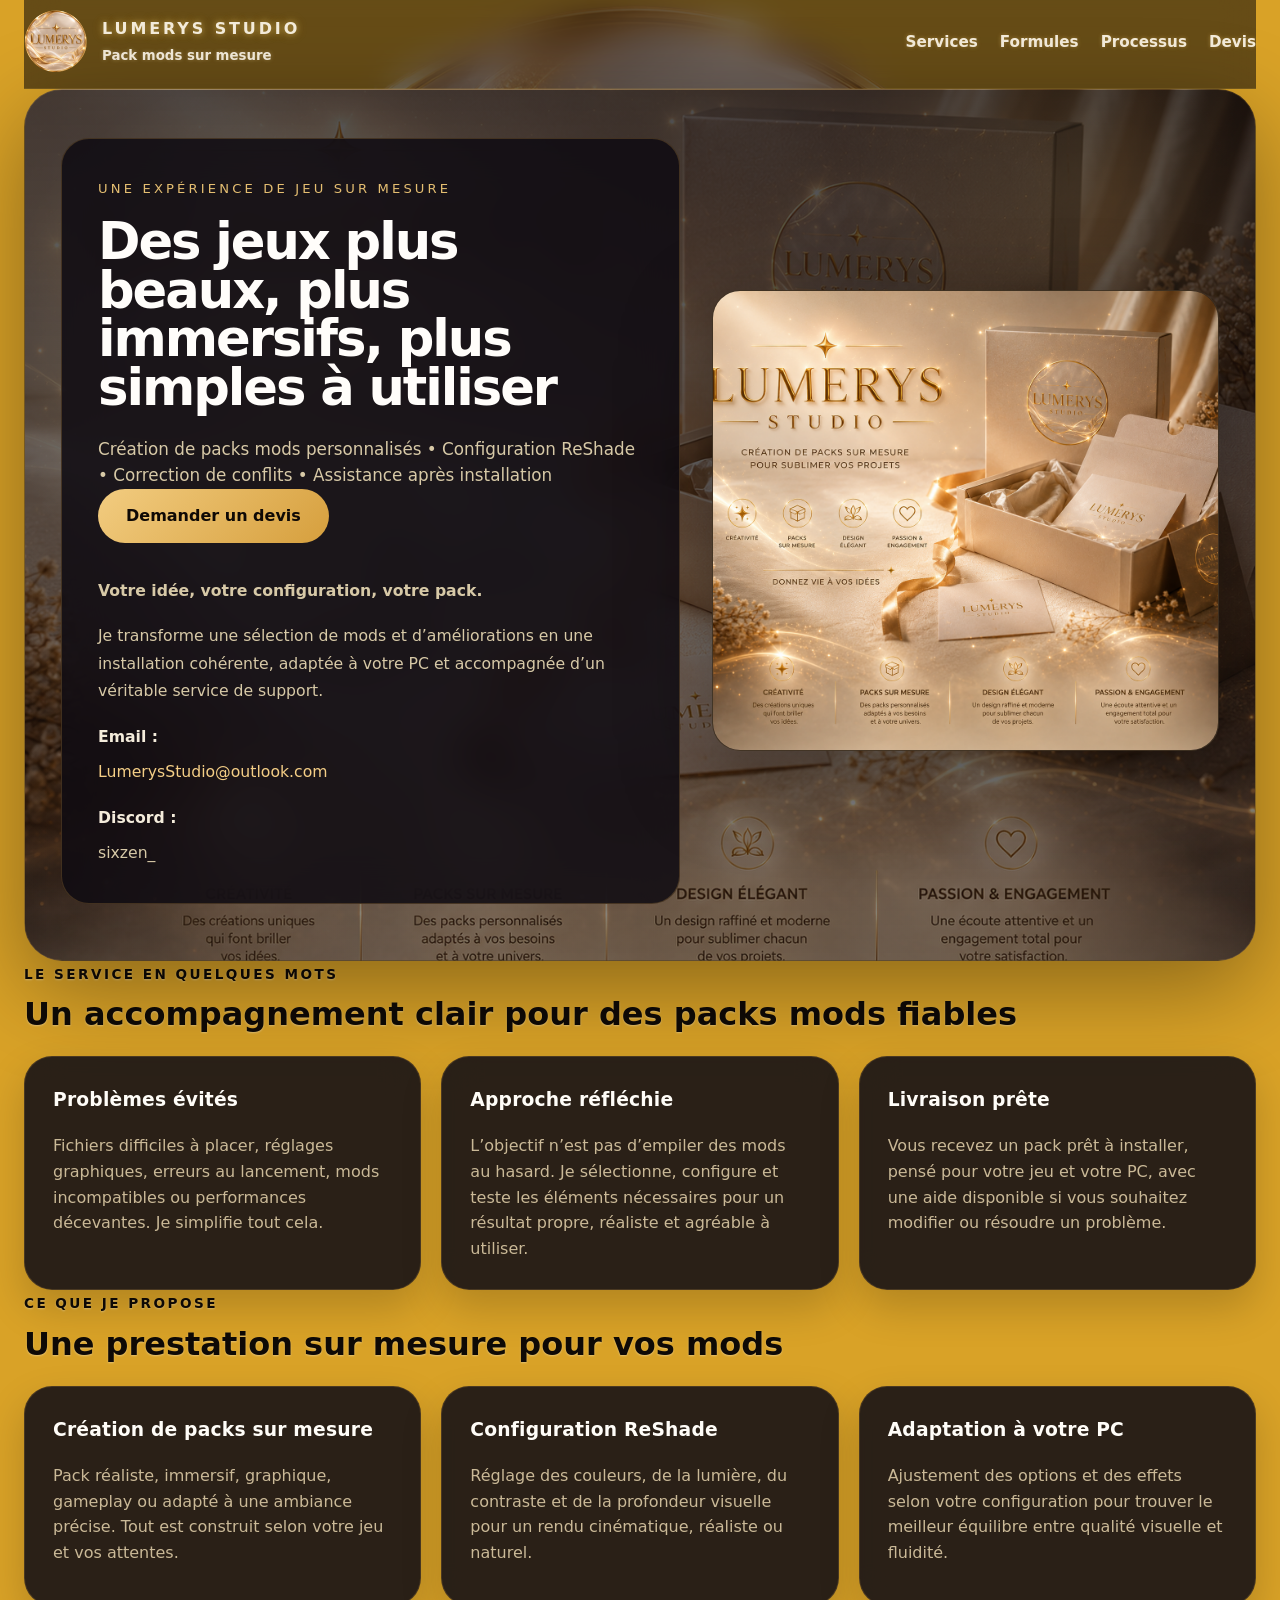
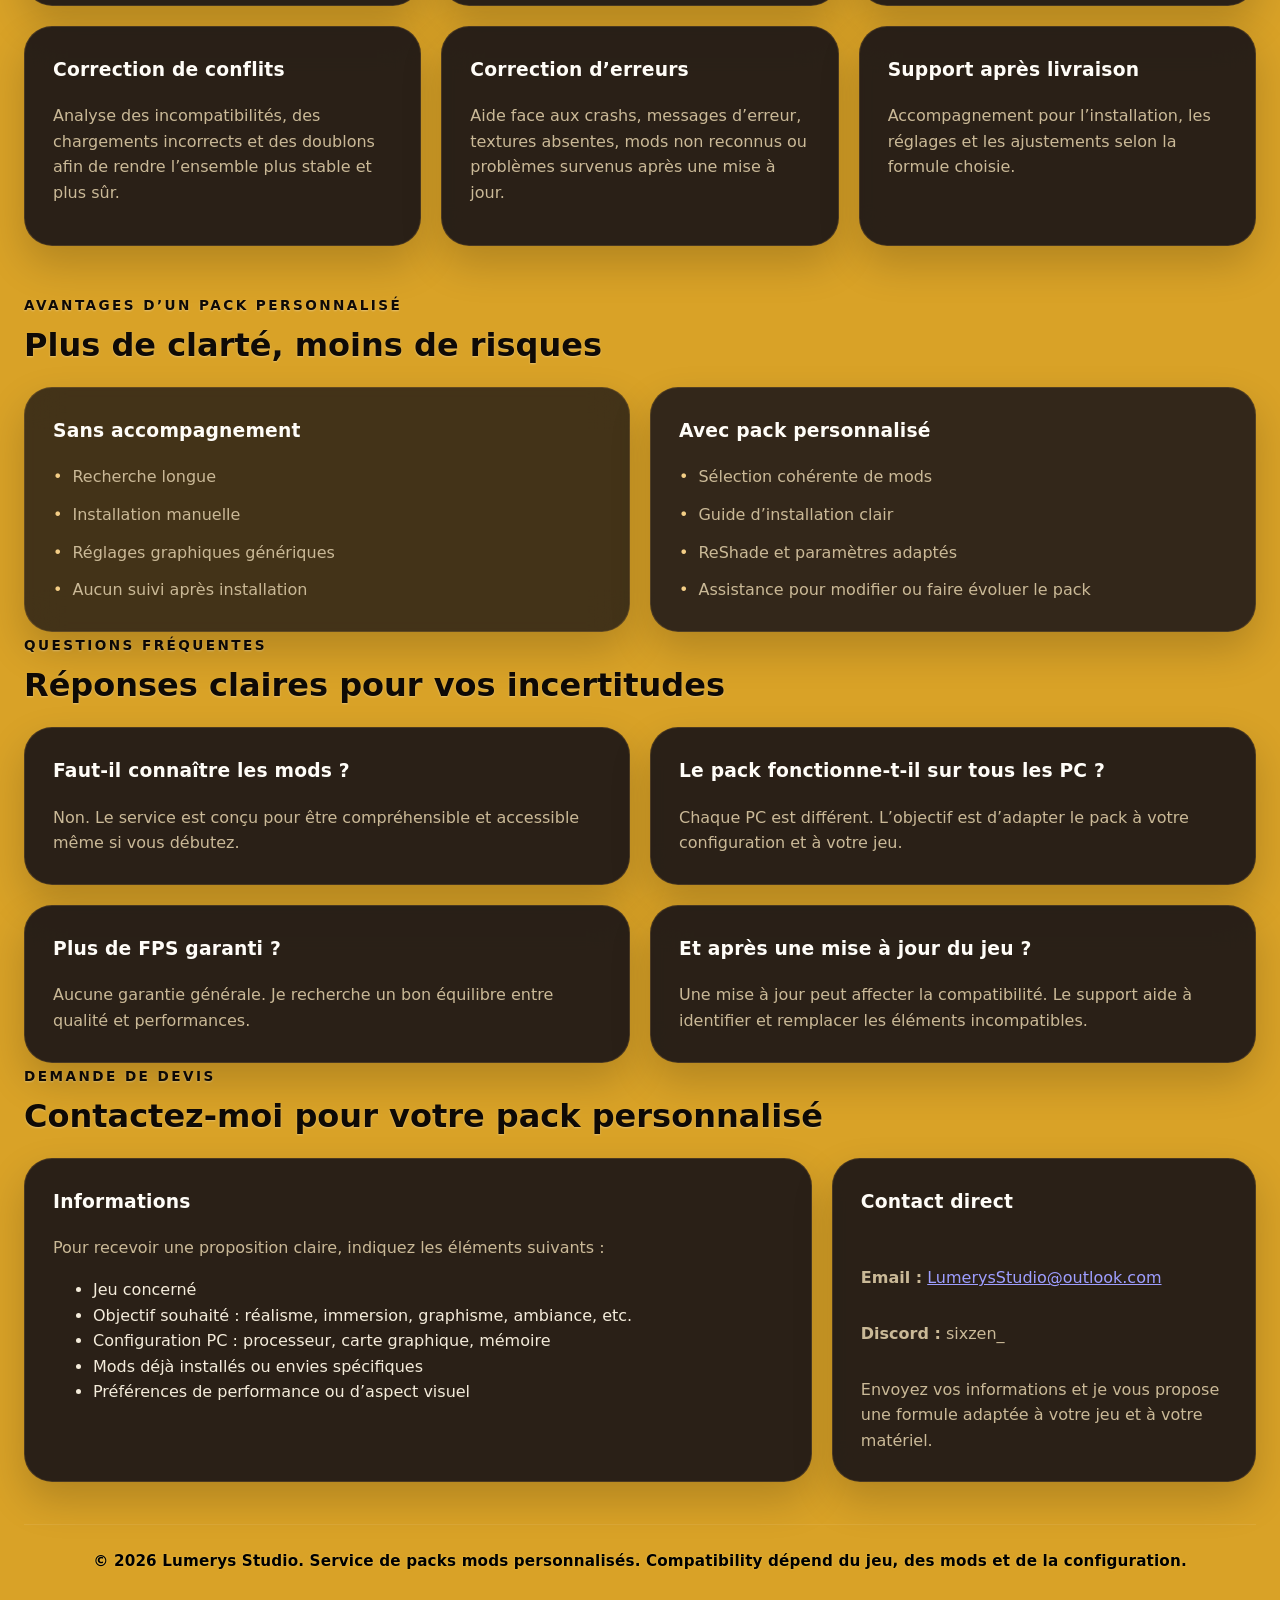
<file: index.html>
<!DOCTYPE html>
<html lang="fr">
<head>
  <meta charset="UTF-8" />
  <meta name="viewport" content="width=device-width, initial-scale=1.0" />
  <title>Lumerys Studio - Packs Mods personnalisés</title>
  <link rel="icon" type="image/png" href="favicon.png" />
  <link rel="shortcut icon" type="image/png" href="favicon.png" />
  <link rel="stylesheet" href="styles.css" />
</head>
<body>
  <div class="page-shell">
    <header class="site-header">
      <div class="brand">
        <img src="Logo.png" alt="Lumerys Studio" class="brand-logo" />
        <div>
          <span class="brand-name">Lumerys Studio</span>
          <small>Pack mods sur mesure</small>
        </div>
      </div>
      <nav class="site-nav">
        <a href="index.html">Services</a>
        <a href="formules.html">Formules</a>
        <a href="processus.html">Processus</a>
        <a href="devis.html">Devis</a>
      </nav>
    </header>

    <main>
      <section class="hero">
        <div class="hero-copy">
          <span class="eyebrow">UNE EXPÉRIENCE DE JEU SUR MESURE</span>
          <h1>Des jeux plus beaux, plus immersifs, plus simples à utiliser</h1>
          <p>Création de packs mods personnalisés • Configuration ReShade • Correction de conflits • Assistance après installation</p>
          <a href="devis.html" class="btn btn-primary">Demander un devis</a>
          <div class="hero-notes">
            <div>
              <strong>Votre idée, votre configuration, votre pack.</strong>
            </div>
            <div>Je transforme une sélection de mods et d’améliorations en une installation cohérente, adaptée à votre PC et accompagnée d’un véritable service de support.</div>
            <div class="hero-contact">
              <strong>Email :</strong> <a href="mailto:LumerysStudio@outlook.com">LumerysStudio@outlook.com</a>
            </div>
            <div class="hero-contact">
              <strong>Discord :</strong> <span>sixzen_</span>
            </div>
          </div>
        </div>
        <div class="hero-visual">
          <img src="LumerysStudio.png" alt="Lumerys Studio photo" />
        </div>
      </section>

      <section class="intro" id="services">
        <div class="section-head">
          <span>Le service en quelques mots</span>
          <h2>Un accompagnement clair pour des packs mods fiables</h2>
        </div>
        <div class="intro-grid">
          <div>
            <h3>Problèmes évités</h3>
            <p>Fichiers difficiles à placer, réglages graphiques, erreurs au lancement, mods incompatibles ou performances décevantes. Je simplifie tout cela.</p>
          </div>
          <div>
            <h3>Approche réfléchie</h3>
            <p>L’objectif n’est pas d’empiler des mods au hasard. Je sélectionne, configure et teste les éléments nécessaires pour un résultat propre, réaliste et agréable à utiliser.</p>
          </div>
          <div>
            <h3>Livraison prête</h3>
            <p>Vous recevez un pack prêt à installer, pensé pour votre jeu et votre PC, avec une aide disponible si vous souhaitez modifier ou résoudre un problème.</p>
          </div>
        </div>
      </section>

      <section class="benefits">
        <div class="section-head">
          <span>Ce que je propose</span>
          <h2>Une prestation sur mesure pour vos mods</h2>
        </div>
        <div class="benefit-cards">
          <article>
            <h3>Création de packs sur mesure</h3>
            <p>Pack réaliste, immersif, graphique, gameplay ou adapté à une ambiance précise. Tout est construit selon votre jeu et vos attentes.</p>
          </article>
          <article>
            <h3>Configuration ReShade</h3>
            <p>Réglage des couleurs, de la lumière, du contraste et de la profondeur visuelle pour un rendu cinématique, réaliste ou naturel.</p>
          </article>
          <article>
            <h3>Adaptation à votre PC</h3>
            <p>Ajustement des options et des effets selon votre configuration pour trouver le meilleur équilibre entre qualité visuelle et fluidité.</p>
          </article>
          <article>
            <h3>Correction de conflits</h3>
            <p>Analyse des incompatibilités, des chargements incorrects et des doublons afin de rendre l’ensemble plus stable et plus sûr.</p>
          </article>
          <article>
            <h3>Correction d’erreurs</h3>
            <p>Aide face aux crashs, messages d’erreur, textures absentes, mods non reconnus ou problèmes survenus après une mise à jour.</p>
          </article>
          <article>
            <h3>Support après livraison</h3>
            <p>Accompagnement pour l’installation, les réglages et les ajustements selon la formule choisie.</p>
          </article>
        </div>
      </section>

      <section class="comparison">
        <div class="section-head">
          <span>Avantages d’un pack personnalisé</span>
          <h2>Plus de clarté, moins de risques</h2>
        </div>
        <div class="comparison-grid">
          <div class="comparison-card dark">
            <h3>Sans accompagnement</h3>
            <ul>
              <li>Recherche longue</li>
              <li>Installation manuelle</li>
              <li>Réglages graphiques génériques</li>
              <li>Aucun suivi après installation</li>
            </ul>
          </div>
          <div class="comparison-card light">
            <h3>Avec pack personnalisé</h3>
            <ul>
              <li>Sélection cohérente de mods</li>
              <li>Guide d’installation clair</li>
              <li>ReShade et paramètres adaptés</li>
              <li>Assistance pour modifier ou faire évoluer le pack</li>
            </ul>
          </div>
        </div>
      </section>



      <section class="faq">
        <div class="section-head">
          <span>Questions fréquentes</span>
          <h2>Réponses claires pour vos incertitudes</h2>
        </div>
        <div class="faq-grid">
          <div>
            <h3>Faut-il connaître les mods ?</h3>
            <p>Non. Le service est conçu pour être compréhensible et accessible même si vous débutez.</p>
          </div>
          <div>
            <h3>Le pack fonctionne-t-il sur tous les PC ?</h3>
            <p>Chaque PC est différent. L’objectif est d’adapter le pack à votre configuration et à votre jeu.</p>
          </div>
          <div>
            <h3>Plus de FPS garanti ?</h3>
            <p>Aucune garantie générale. Je recherche un bon équilibre entre qualité et performances.</p>
          </div>
          <div>
            <h3>Et après une mise à jour du jeu ?</h3>
            <p>Une mise à jour peut affecter la compatibilité. Le support aide à identifier et remplacer les éléments incompatibles.</p>
          </div>
        </div>
      </section>

      <section class="devis-section" id="devis">
        <div class="section-head">
          <span>Demande de devis</span>
          <h2>Contactez-moi pour votre pack personnalisé</h2>
        </div>
        <div class="devis-grid">
          <div class="devis-card">
            <h3>Informations</h3>
            <p>Pour recevoir une proposition claire, indiquez les éléments suivants :</p>
            <ul>
              <li>Jeu concerné</li>
              <li>Objectif souhaité : réalisme, immersion, graphisme, ambiance, etc.</li>
              <li>Configuration PC : processeur, carte graphique, mémoire</li>
              <li>Mods déjà installés ou envies spécifiques</li>
              <li>Préférences de performance ou d’aspect visuel</li>
            </ul>
          </div>
          <div class="devis-card contact-card">
            <h3>Contact direct</h3>
            <p><strong>Email :</strong> <a href="mailto:LumerysStudio@outlook.com">LumerysStudio@outlook.com</a></p>
            <p><strong>Discord :</strong> <span>sixzen_</span></p>
            <p>Envoyez vos informations et je vous propose une formule adaptée à votre jeu et à votre matériel.</p>
          </div>
        </div>
      </section>
    </main>

    <footer class="site-footer">
      <span>© 2026 Lumerys Studio. Service de packs mods personnalisés. Compatibility dépend du jeu, des mods et de la configuration.</span>
    </footer>
  </div>
</body>
</html>
</file>
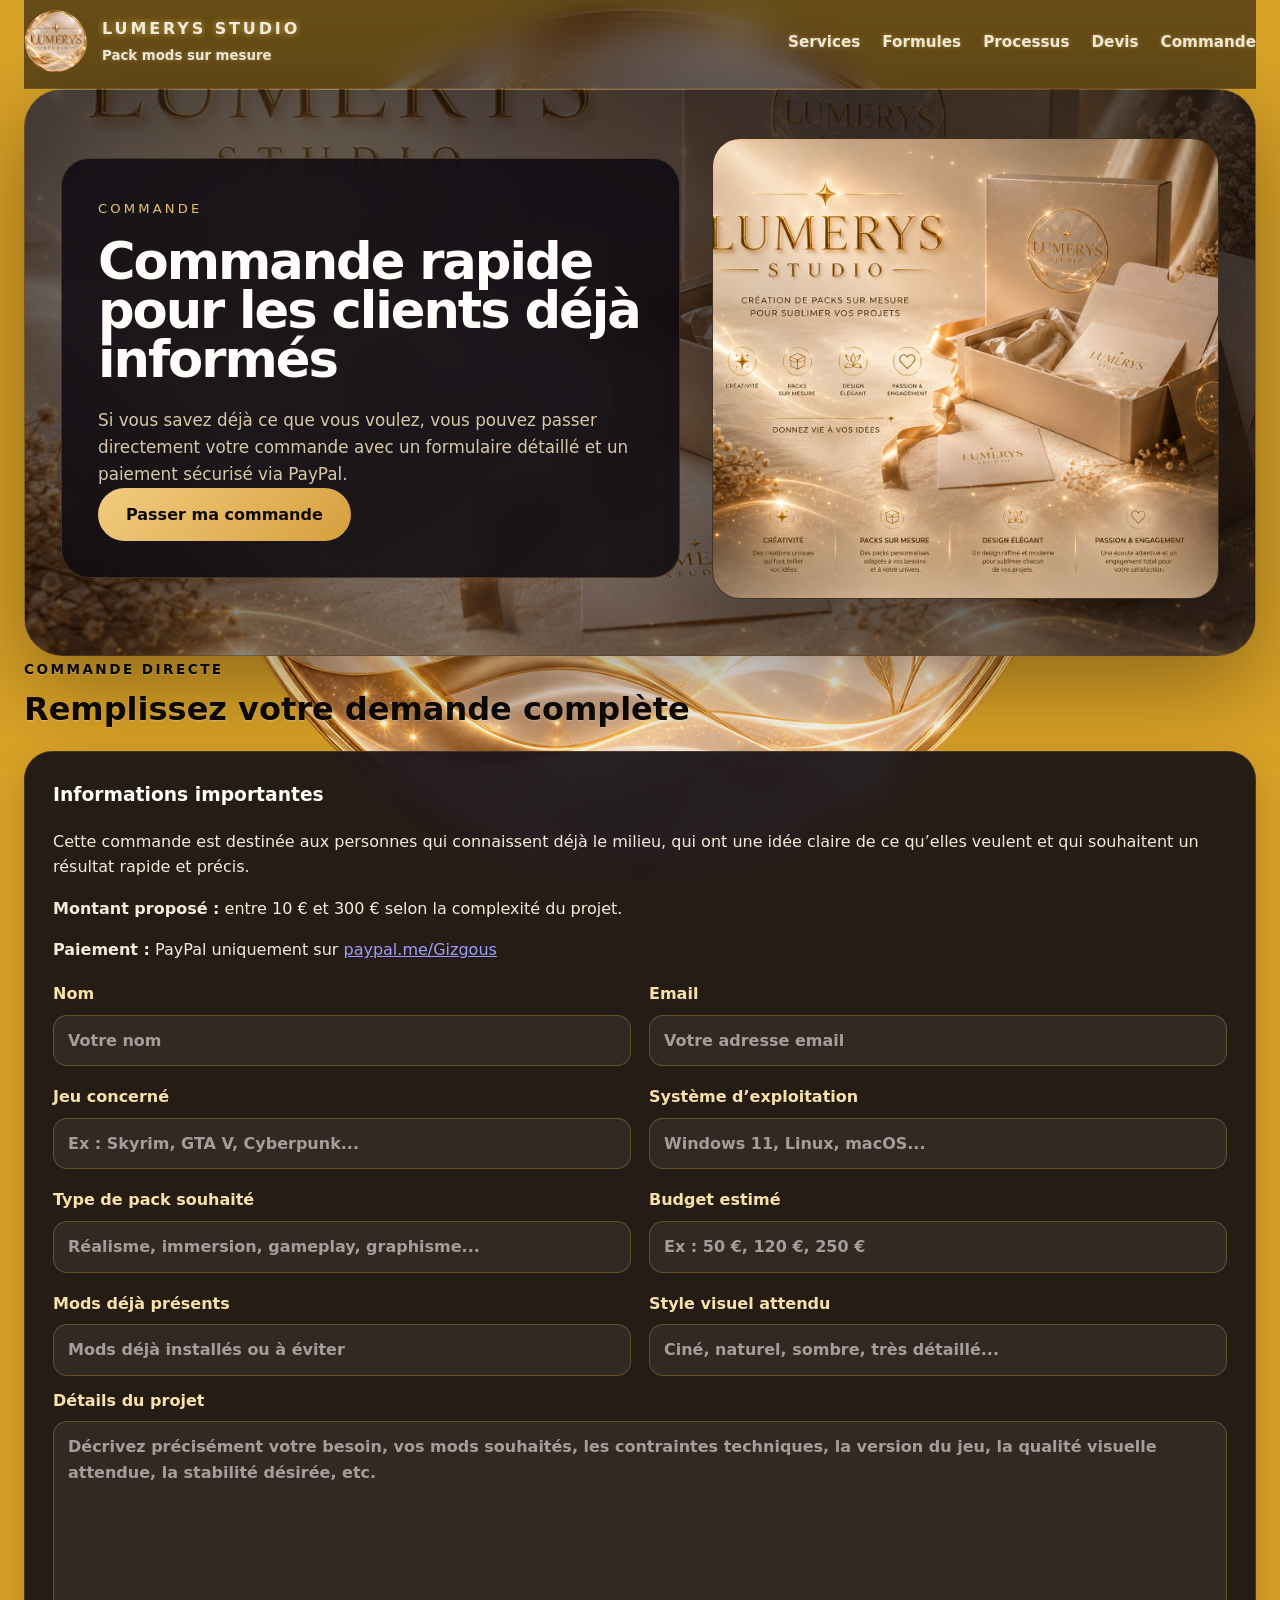
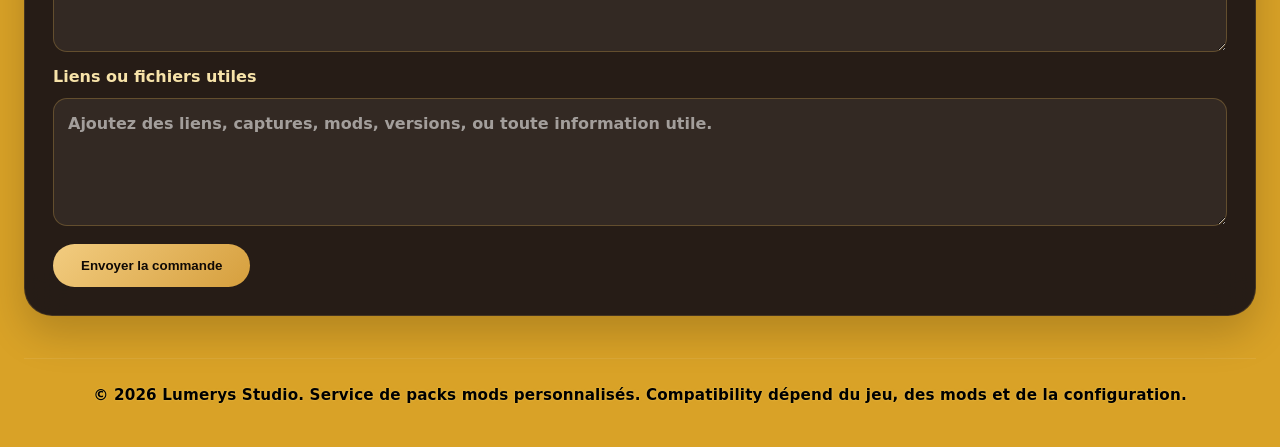
<file: commande.html>
<!DOCTYPE html>
<html lang="fr">
<head>
  <meta charset="UTF-8" />
  <meta name="viewport" content="width=device-width, initial-scale=1.0" />
  <title>Lumerys Studio - Commande</title>
  <link rel="icon" type="image/png" href="favicon.png" />
  <link rel="shortcut icon" type="image/png" href="favicon.png" />
  <link rel="stylesheet" href="styles.css" />
</head>
<body>
  <div class="page-shell">
    <header class="site-header">
      <div class="brand">
        <img src="Logo.png" alt="Lumerys Studio" class="brand-logo" />
        <div>
          <span class="brand-name">Lumerys Studio</span>
          <small>Pack mods sur mesure</small>
        </div>
      </div>
      <nav class="site-nav">
        <a href="index.html">Services</a>
        <a href="formules.html">Formules</a>
        <a href="processus.html">Processus</a>
        <a href="devis.html">Devis</a>
        <a href="commande.html">Commande</a>
      </nav>
    </header>

    <main>
      <section class="hero">
        <div class="hero-copy">
          <span class="eyebrow">COMMANDE</span>
          <h1>Commande rapide pour les clients déjà informés</h1>
          <p>Si vous savez déjà ce que vous voulez, vous pouvez passer directement votre commande avec un formulaire détaillé et un paiement sécurisé via PayPal.</p>
          <a href="#commande-form" class="btn btn-primary">Passer ma commande</a>
        </div>
        <div class="hero-visual">
          <img src="LumerysStudio.png" alt="Lumerys Studio" />
        </div>
      </section>

      <section class="devis-section" id="commande-form">
        <div class="section-head">
          <span>Commande directe</span>
          <h2>Remplissez votre demande complète</h2>
        </div>

        <div class="devis-form-card">
          <h3>Informations importantes</h3>
          <p>Cette commande est destinée aux personnes qui connaissent déjà le milieu, qui ont une idée claire de ce qu’elles veulent et qui souhaitent un résultat rapide et précis.</p>
          <p><strong>Montant proposé :</strong> entre 10 € et 300 € selon la complexité du projet.</p>
          <p><strong>Paiement :</strong> PayPal uniquement sur <a href="https://paypal.me/Gizgous" target="_blank" rel="noreferrer">paypal.me/Gizgous</a></p>

          <form action="mailto:LumerysStudio@outlook.com" method="post" enctype="text/plain">
            <div class="form-grid">
              <label>
                <span>Nom</span>
                <input type="text" name="Nom" placeholder="Votre nom" required />
              </label>
              <label>
                <span>Email</span>
                <input type="email" name="Email" placeholder="Votre adresse email" required />
              </label>
              <label>
                <span>Jeu concerné</span>
                <input type="text" name="Jeu" placeholder="Ex : Skyrim, GTA V, Cyberpunk..." required />
              </label>
              <label>
                <span>Système d’exploitation</span>
                <input type="text" name="SystemeExploitation" placeholder="Windows 11, Linux, macOS..." required />
              </label>
              <label>
                <span>Type de pack souhaité</span>
                <input type="text" name="TypePack" placeholder="Réalisme, immersion, gameplay, graphisme..." required />
              </label>
              <label>
                <span>Budget estimé</span>
                <input type="text" name="Budget" placeholder="Ex : 50 €, 120 €, 250 €" required />
              </label>
              <label>
                <span>Mods déjà présents</span>
                <input type="text" name="ModsExistants" placeholder="Mods déjà installés ou à éviter" />
              </label>
              <label>
                <span>Style visuel attendu</span>
                <input type="text" name="StyleVisuel" placeholder="Ciné, naturel, sombre, très détaillé..." />
              </label>
            </div>

            <label class="full-width">
              <span>Détails du projet</span>
              <textarea name="Details" rows="8" placeholder="Décrivez précisément votre besoin, vos mods souhaités, les contraintes techniques, la version du jeu, la qualité visuelle attendue, la stabilité désirée, etc." required></textarea>
            </label>

            <label class="full-width">
              <span>Liens ou fichiers utiles</span>
              <textarea name="Liens" rows="4" placeholder="Ajoutez des liens, captures, mods, versions, ou toute information utile."></textarea>
            </label>

            <button type="submit" class="btn btn-primary">Envoyer la commande</button>
          </form>
        </div>
      </section>
    </main>

    <footer class="site-footer">
      <span>© 2026 Lumerys Studio. Service de packs mods personnalisés. Compatibility dépend du jeu, des mods et de la configuration.</span>
    </footer>
  </div>
</body>
</html>
</file>
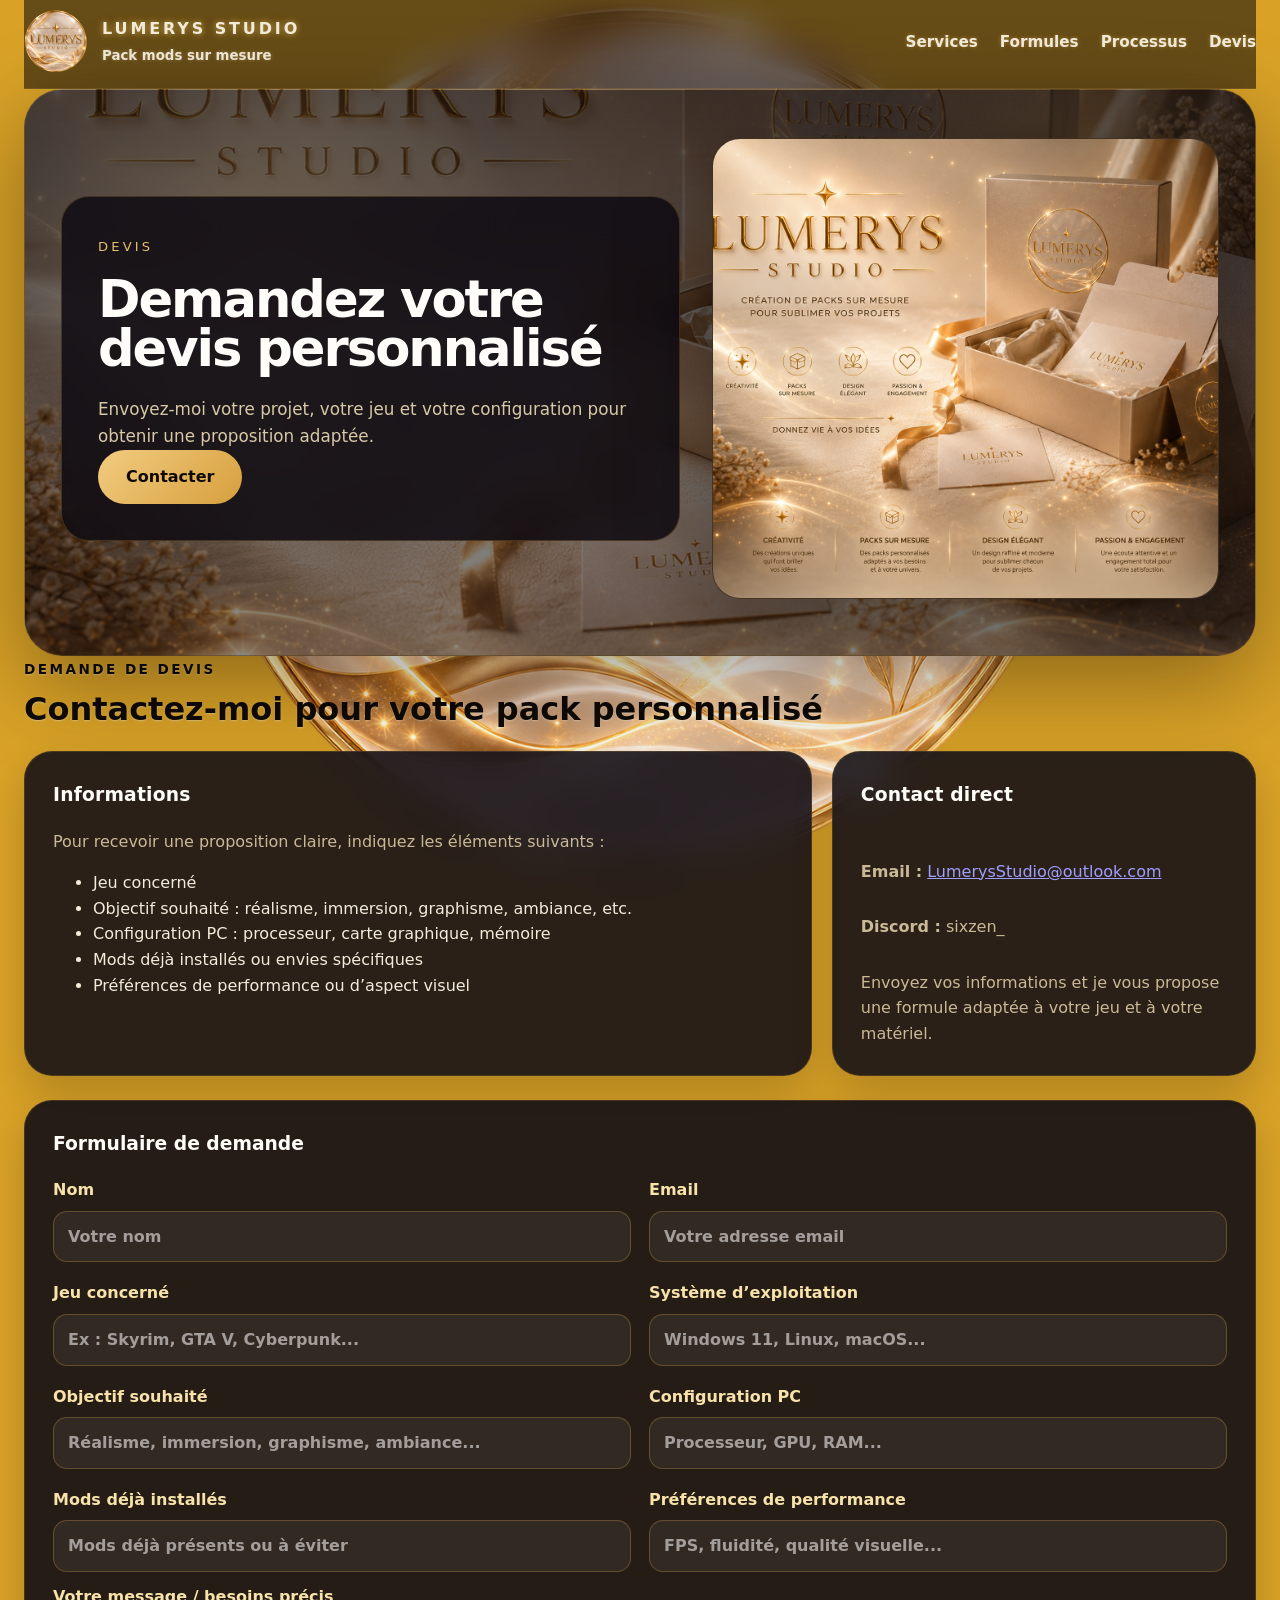
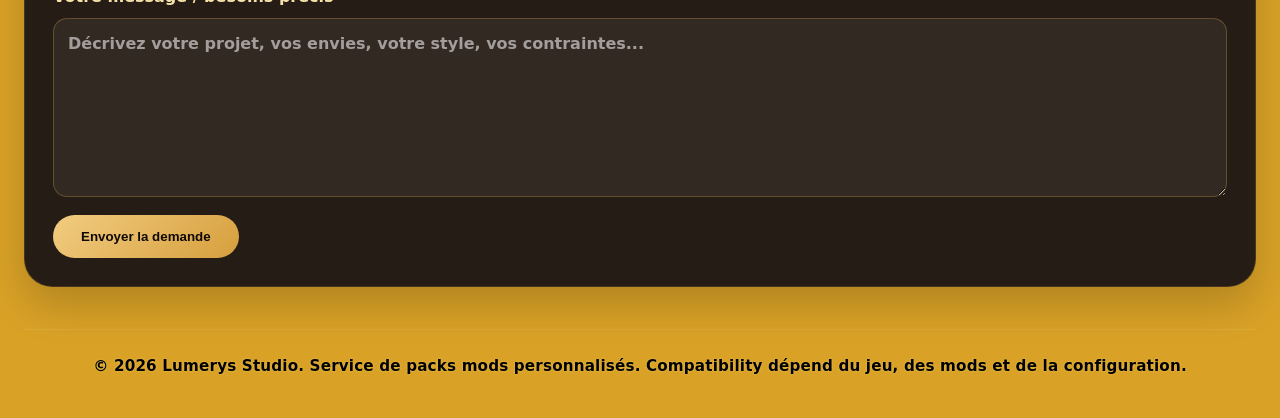
<file: devis.html>
<!DOCTYPE html>
<html lang="fr">
<head>
  <meta charset="UTF-8" />
  <meta name="viewport" content="width=device-width, initial-scale=1.0" />
  <title>Lumerys Studio - Devis</title>
  <link rel="icon" type="image/png" href="favicon.png" />
  <link rel="shortcut icon" type="image/png" href="favicon.png" />
  <link rel="stylesheet" href="styles.css" />
</head>
<body>
  <div class="page-shell">
    <header class="site-header">
      <div class="brand">
        <img src="Logo.png" alt="Lumerys Studio" class="brand-logo" />
        <div>
          <span class="brand-name">Lumerys Studio</span>
          <small>Pack mods sur mesure</small>
        </div>
      </div>
      <nav class="site-nav">
        <a href="index.html">Services</a>
        <a href="formules.html">Formules</a>
        <a href="processus.html">Processus</a>
        <a href="devis.html">Devis</a>
      </nav>
    </header>

    <main>
      <section class="hero">
        <div class="hero-copy">
          <span class="eyebrow">DEVIS</span>
          <h1>Demandez votre devis personnalisé</h1>
          <p>Envoyez-moi votre projet, votre jeu et votre configuration pour obtenir une proposition adaptée.</p>
          <a href="mailto:LumerysStudio@outlook.com" class="btn btn-primary">Contacter</a>
        </div>
        <div class="hero-visual">
          <img src="LumerysStudio.png" alt="Lumerys Studio" />
        </div>
      </section>

      <section class="devis-section" id="devis">
        <div class="section-head">
          <span>Demande de devis</span>
          <h2>Contactez-moi pour votre pack personnalisé</h2>
        </div>
        <div class="devis-grid">
          <div class="devis-card">
            <h3>Informations</h3>
            <p>Pour recevoir une proposition claire, indiquez les éléments suivants :</p>
            <ul>
              <li>Jeu concerné</li>
              <li>Objectif souhaité : réalisme, immersion, graphisme, ambiance, etc.</li>
              <li>Configuration PC : processeur, carte graphique, mémoire</li>
              <li>Mods déjà installés ou envies spécifiques</li>
              <li>Préférences de performance ou d’aspect visuel</li>
            </ul>
          </div>
          <div class="devis-card contact-card">
            <h3>Contact direct</h3>
            <p><strong>Email :</strong> <a href="mailto:LumerysStudio@outlook.com">LumerysStudio@outlook.com</a></p>
            <p><strong>Discord :</strong> <span>sixzen_</span></p>
            <p>Envoyez vos informations et je vous propose une formule adaptée à votre jeu et à votre matériel.</p>
          </div>
        </div>

        <div class="devis-form-card">
          <h3>Formulaire de demande</h3>
          <form action="mailto:LumerysStudio@outlook.com" method="post" enctype="text/plain">
            <div class="form-grid">
              <label>
                <span>Nom</span>
                <input type="text" name="Nom" placeholder="Votre nom" required />
              </label>
              <label>
                <span>Email</span>
                <input type="email" name="Email" placeholder="Votre adresse email" required />
              </label>
              <label>
                <span>Jeu concerné</span>
                <input type="text" name="Jeu" placeholder="Ex : Skyrim, GTA V, Cyberpunk..." required />
              </label>
              <label>
                <span>Système d’exploitation</span>
                <input type="text" name="SystemeExploitation" placeholder="Windows 11, Linux, macOS..." />
              </label>
              <label>
                <span>Objectif souhaité</span>
                <input type="text" name="Objectif" placeholder="Réalisme, immersion, graphisme, ambiance..." required />
              </label>
              <label>
                <span>Configuration PC</span>
                <input type="text" name="Configuration" placeholder="Processeur, GPU, RAM..." required />
              </label>
              <label>
                <span>Mods déjà installés</span>
                <input type="text" name="ModsExistants" placeholder="Mods déjà présents ou à éviter" />
              </label>
              <label>
                <span>Préférences de performance</span>
                <input type="text" name="Performance" placeholder="FPS, fluidité, qualité visuelle..." />
              </label>
            </div>

            <label class="full-width">
              <span>Votre message / besoins précis</span>
              <textarea name="Message" rows="6" placeholder="Décrivez votre projet, vos envies, votre style, vos contraintes..." required></textarea>
            </label>

            <button type="submit" class="btn btn-primary">Envoyer la demande</button>
          </form>
        </div>
      </section>
    </main>

    <footer class="site-footer">
      <span>© 2026 Lumerys Studio. Service de packs mods personnalisés. Compatibility dépend du jeu, des mods et de la configuration.</span>
    </footer>
  </div>
</body>
</html>
</file>
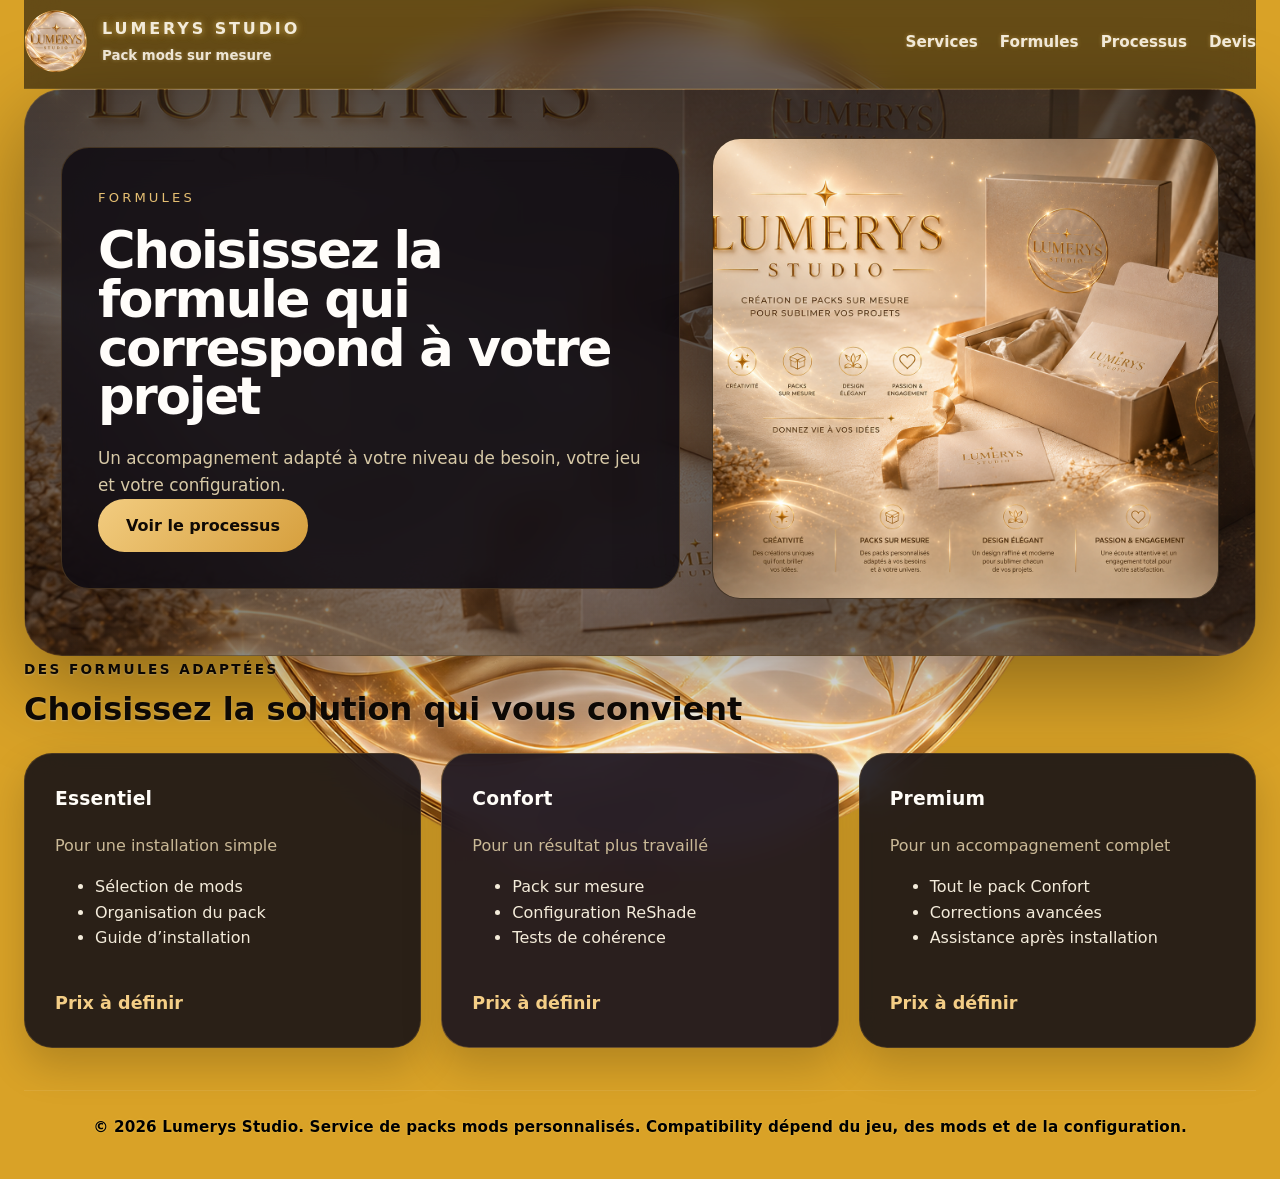
<file: formules.html>
<!DOCTYPE html>
<html lang="fr">
<head>
  <meta charset="UTF-8" />
  <meta name="viewport" content="width=device-width, initial-scale=1.0" />
  <title>Lumerys Studio - Formules</title>
  <link rel="icon" type="image/png" href="favicon.png" />
  <link rel="shortcut icon" type="image/png" href="favicon.png" />
  <link rel="stylesheet" href="styles.css" />
</head>
<body>
  <div class="page-shell">
    <header class="site-header">
      <div class="brand">
        <img src="Logo.png" alt="Lumerys Studio" class="brand-logo" />
        <div>
          <span class="brand-name">Lumerys Studio</span>
          <small>Pack mods sur mesure</small>
        </div>
      </div>
      <nav class="site-nav">
        <a href="index.html">Services</a>
        <a href="formules.html">Formules</a>
        <a href="processus.html">Processus</a>
        <a href="devis.html">Devis</a>
      </nav>
    </header>

    <main>
      <section class="hero">
        <div class="hero-copy">
          <span class="eyebrow">FORMULES</span>
          <h1>Choisissez la formule qui correspond à votre projet</h1>
          <p>Un accompagnement adapté à votre niveau de besoin, votre jeu et votre configuration.</p>
          <a href="processus.html" class="btn btn-primary">Voir le processus</a>
        </div>
        <div class="hero-visual">
          <img src="LumerysStudio.png" alt="Lumerys Studio" />
        </div>
      </section>

      <section class="plans" id="offres">
        <div class="section-head">
          <span>Des formules adaptées</span>
          <h2>Choisissez la solution qui vous convient</h2>
        </div>
        <div class="plan-grid">
          <article>
            <h3>Essentiel</h3>
            <p>Pour une installation simple</p>
            <ul>
              <li>Sélection de mods</li>
              <li>Organisation du pack</li>
              <li>Guide d’installation</li>
            </ul>
            <span class="price">Prix à définir</span>
          </article>
          <article class="featured">
            <h3>Confort</h3>
            <p>Pour un résultat plus travaillé</p>
            <ul>
              <li>Pack sur mesure</li>
              <li>Configuration ReShade</li>
              <li>Tests de cohérence</li>
            </ul>
            <span class="price">Prix à définir</span>
          </article>
          <article>
            <h3>Premium</h3>
            <p>Pour un accompagnement complet</p>
            <ul>
              <li>Tout le pack Confort</li>
              <li>Corrections avancées</li>
              <li>Assistance après installation</li>
            </ul>
            <span class="price">Prix à définir</span>
          </article>
        </div>
      </section>
    </main>

    <footer class="site-footer">
      <span>© 2026 Lumerys Studio. Service de packs mods personnalisés. Compatibility dépend du jeu, des mods et de la configuration.</span>
    </footer>
  </div>
</body>
</html>
</file>
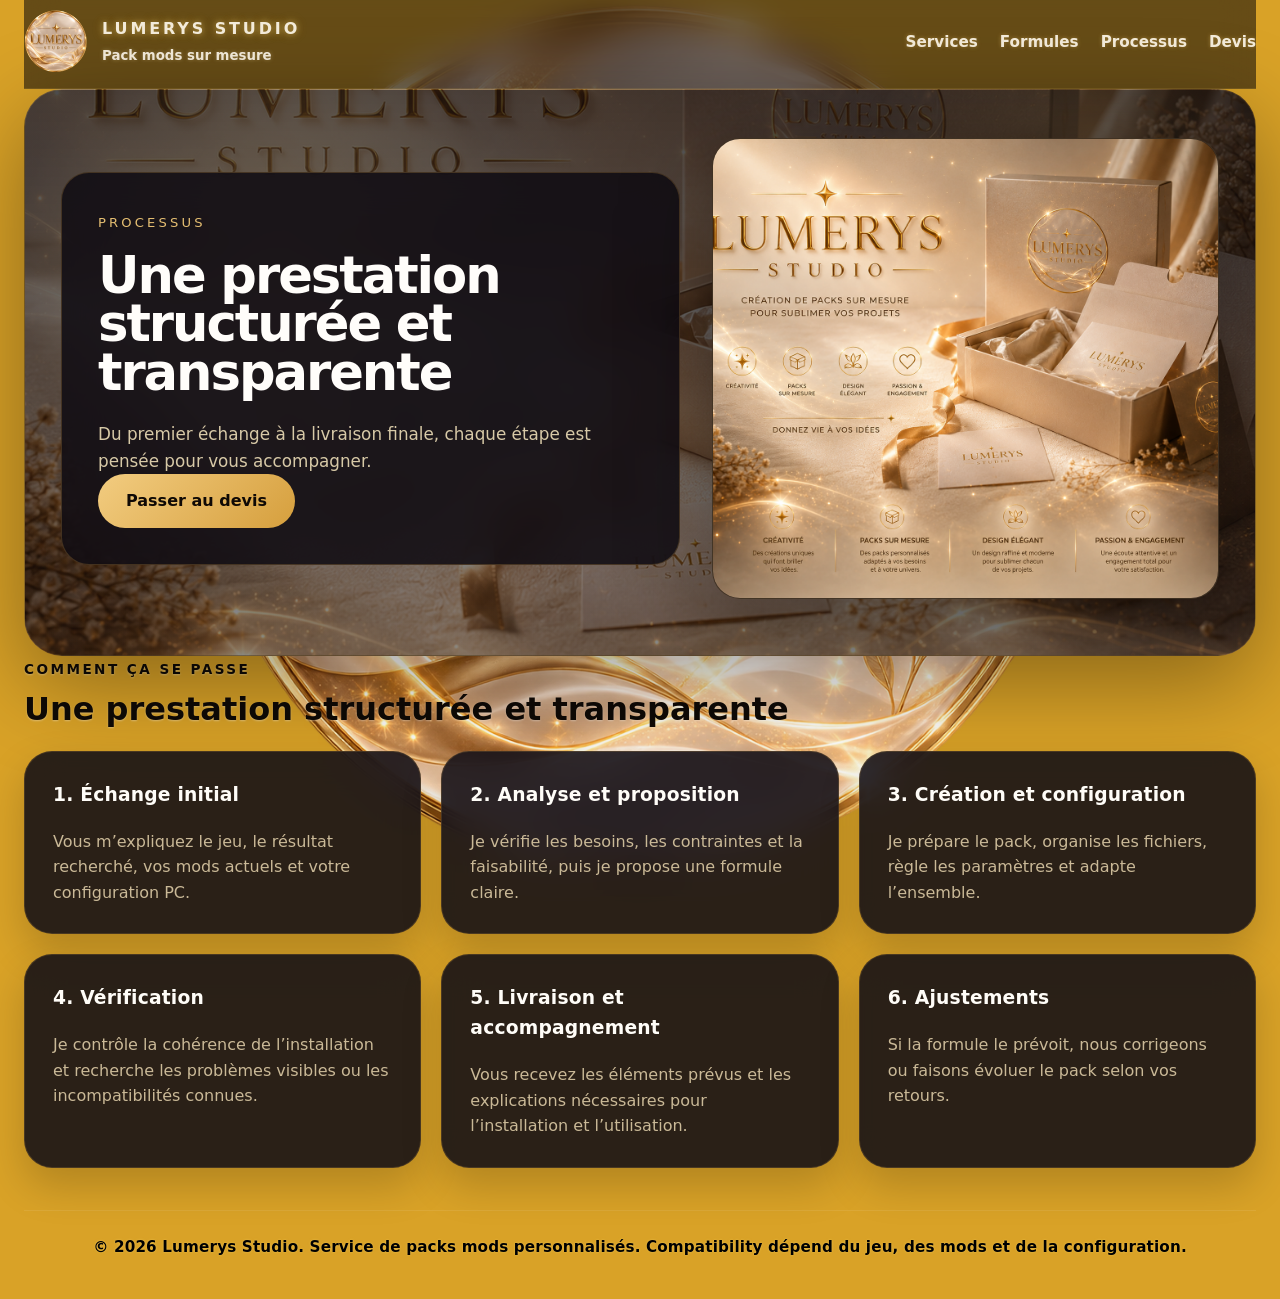
<file: processus.html>
<!DOCTYPE html>
<html lang="fr">
<head>
  <meta charset="UTF-8" />
  <meta name="viewport" content="width=device-width, initial-scale=1.0" />
  <title>Lumerys Studio - Processus</title>
  <link rel="icon" type="image/png" href="favicon.png" />
  <link rel="shortcut icon" type="image/png" href="favicon.png" />
  <link rel="stylesheet" href="styles.css" />
</head>
<body>
  <div class="page-shell">
    <header class="site-header">
      <div class="brand">
        <img src="Logo.png" alt="Lumerys Studio" class="brand-logo" />
        <div>
          <span class="brand-name">Lumerys Studio</span>
          <small>Pack mods sur mesure</small>
        </div>
      </div>
      <nav class="site-nav">
        <a href="index.html">Services</a>
        <a href="formules.html">Formules</a>
        <a href="processus.html">Processus</a>
        <a href="devis.html">Devis</a>
      </nav>
    </header>

    <main>
      <section class="hero">
        <div class="hero-copy">
          <span class="eyebrow">PROCESSUS</span>
          <h1>Une prestation structurée et transparente</h1>
          <p>Du premier échange à la livraison finale, chaque étape est pensée pour vous accompagner.</p>
          <a href="devis.html" class="btn btn-primary">Passer au devis</a>
        </div>
        <div class="hero-visual">
          <img src="LumerysStudio.png" alt="Lumerys Studio" />
        </div>
      </section>

      <section class="process" id="processus">
        <div class="section-head">
          <span>Comment ça se passe</span>
          <h2>Une prestation structurée et transparente</h2>
        </div>
        <div class="process-grid">
          <div>
            <h3>1. Échange initial</h3>
            <p>Vous m’expliquez le jeu, le résultat recherché, vos mods actuels et votre configuration PC.</p>
          </div>
          <div>
            <h3>2. Analyse et proposition</h3>
            <p>Je vérifie les besoins, les contraintes et la faisabilité, puis je propose une formule claire.</p>
          </div>
          <div>
            <h3>3. Création et configuration</h3>
            <p>Je prépare le pack, organise les fichiers, règle les paramètres et adapte l’ensemble.</p>
          </div>
          <div>
            <h3>4. Vérification</h3>
            <p>Je contrôle la cohérence de l’installation et recherche les problèmes visibles ou les incompatibilités connues.</p>
          </div>
          <div>
            <h3>5. Livraison et accompagnement</h3>
            <p>Vous recevez les éléments prévus et les explications nécessaires pour l’installation et l’utilisation.</p>
          </div>
          <div>
            <h3>6. Ajustements</h3>
            <p>Si la formule le prévoit, nous corrigeons ou faisons évoluer le pack selon vos retours.</p>
          </div>
        </div>
      </section>
    </main>

    <footer class="site-footer">
      <span>© 2026 Lumerys Studio. Service de packs mods personnalisés. Compatibility dépend du jeu, des mods et de la configuration.</span>
    </footer>
  </div>
</body>
</html>
</file>
<file: styles.css>
﻿:root {
  color-scheme: dark;
  --bg: #070507;
  --bg-soft: rgba(10, 8, 12, 0.92);
  --surface: rgba(16, 13, 19, 0.60);
  --surface-strong: rgba(14, 11, 17, 0.82);
  --border: rgba(242, 186, 82, 0.24);
  --text: #f4ecdb;
  --muted: #cab997;
  --accent: #f4ce86;
  --accent-strong: #d3a456;
  --shadow: 0 28px 90px rgba(0, 0, 0, 0.36);
  font-family: Inter, system-ui, -apple-system, BlinkMacSystemFont, "Segoe UI", sans-serif;
}

* {
  box-sizing: border-box;
}

html, body {
  margin: 0;
  min-height: 100%;
  background: #d9a227;
  color: #000;
  background-image: url('Logo.png');
  background-repeat: no-repeat;
  background-position: center top;
  background-attachment: fixed;
  background-size: cover;
}

body {
  line-height: 1.6;
  color: var(--text);
}

.site-header,
.section-head,
.site-nav a,
.brand-name,
.brand small {
  color: #f7e3a9;
  font-weight: 600;
  text-shadow: 0 0 4px rgba(247, 227, 169, 0.35);
}

.site-footer {
  color: #000000;
  font-weight: 800;
  text-shadow: none;
  letter-spacing: 0.01em;
}

img {
  max-width: 100%;
  display: block;
}

.page-shell {
  max-width: 1320px;
  margin: 0 auto;
  padding: 0 24px 40px;
  background: transparent;
}

.site-header {
  display: flex;
  align-items: center;
  justify-content: space-between;
  gap: 16px;
  padding: 10px 0 14px;
  margin-top: 0;
  background: rgba(8, 6, 10, 0.55);
  border-bottom: 1px solid rgba(242, 186, 82, 0.15);
  backdrop-filter: blur(16px);
}

.brand {
  display: flex;
  align-items: center;
  gap: 14px;
}

.brand-logo {
  width: 64px;
  height: 64px;
  border-radius: 999px;
  background: transparent;
  border: none;
  padding: 0;
  object-fit: cover;
  box-shadow: none;
}

.brand-name {
  display: block;
  font-weight: 700;
  letter-spacing: 0.18em;
  text-transform: uppercase;
  color: #f4d06b;
  text-shadow: 0 0 6px rgba(244, 208, 107, 0.55), 0 0 12px rgba(244, 208, 107, 0.25);
}

.site-nav {
  display: flex;
  gap: 22px;
  flex-wrap: wrap;
}

.site-nav a {
  color: #f2c96b;
  text-decoration: none;
  font-size: 0.95rem;
  font-weight: 700;
  transition: color 0.25s ease, text-shadow 0.25s ease;
  text-shadow: 0 0 4px rgba(242, 201, 107, 0.4);
}

.site-nav a:hover {
  color: #ffd977;
  text-shadow: 0 0 8px rgba(255, 217, 119, 0.6);
}

.site-nav a,
.brand-name,
.brand small,
.section-head span,
.section-head h2 {
  color: var(--text);
}

.hero {
  position: relative;
  display: grid;
  grid-template-columns: 1.1fr 0.9fr;
  gap: 32px;
  align-items: center;
  padding: 48px 36px 56px;
  border-radius: 38px;
  background: linear-gradient(180deg, rgba(9, 7, 12, 0.72), rgba(12, 10, 15, 0.48)),
    url('LumerysStudio.png') center/cover no-repeat;
  overflow: hidden;
  box-shadow: var(--shadow);
  border: 1px solid rgba(242, 186, 82, 0.18);
}

.hero::before {
  content: "";
  position: absolute;
  inset: 0;
  background: radial-gradient(circle at 20% 30%, rgba(255, 215, 140, 0.18), transparent 24%),
    radial-gradient(circle at 85% 12%, rgba(255, 220, 140, 0.12), transparent 18%);
  pointer-events: none;
}

.hero-copy,
.hero-visual {
  position: relative;
  z-index: 1;
}

.hero-copy {
  max-width: 680px;
  padding: 36px;
  border-radius: 28px;
  background: rgba(14, 11, 18, 0.86);
  border: 1px solid rgba(242, 186, 82, 0.20);
  backdrop-filter: blur(20px);
}

.eyebrow {
  display: inline-block;
  margin-bottom: 18px;
  text-transform: uppercase;
  letter-spacing: 0.24em;
  color: rgba(240, 200, 119, 0.95);
  font-size: 0.82rem;
}

.hero h1 {
  margin: 0;
  font-size: clamp(3rem, 4vw, 4.4rem);
  line-height: 0.95;
  letter-spacing: -0.04em;
  color: #fffdfa;
}

.hero p {
  margin: 24px 0 0;
  max-width: 660px;
  color: #d7c9a7;
  font-size: 1.05rem;
}

.btn {
  display: inline-flex;
  align-items: center;
  justify-content: center;
  padding: 14px 28px;
  border-radius: 999px;
  text-decoration: none;
  font-weight: 600;
  transition: transform 0.2s ease, background 0.3s ease;
}

.btn-primary {
  background: linear-gradient(135deg, #f2cc80 0%, #d69f3d 100%);
  color: #0f0905;
}

.btn-primary:hover {
  transform: translateY(-2px);
}

.hero-notes {
  margin-top: 34px;
  display: grid;
  gap: 18px;
  color: #d7c9a7;
  font-size: 0.98rem;
  line-height: 1.75;
}

.hero-contact {
  display: grid;
  gap: 8px;
}

.hero-contact strong {
  color: var(--text);
}

.hero-contact a {
  color: var(--accent);
  text-decoration: none;
}

.hero-visual {
  border-radius: 28px;
  overflow: hidden;
  background: rgba(18, 14, 21, 0.88);
  border: 1px solid rgba(242, 186, 82, 0.18);
  box-shadow: var(--shadow);
}

.hero-visual img {
  width: 100%;
  aspect-ratio: 1.1 / 1;
  object-fit: cover;
  filter: drop-shadow(0 18px 45px rgba(0, 0, 0, 0.24));
}

.section-head {
  margin-bottom: 24px;
}

.section-head span {
  text-transform: uppercase;
  color: #0f0a06;
  letter-spacing: 0.18em;
  font-size: 0.85rem;
  font-weight: 800;
  text-shadow: 0 1px 2px rgba(255,255,255,0.35);
}

.section-head h2 {
  margin: 12px 0 0;
  font-size: clamp(2rem, 2.5vw, 2.8rem);
  line-height: 1.05;
  color: #0f0a06;
  font-weight: 800;
  text-shadow: 0 1px 2px rgba(255,255,255,0.35);
}

.intro-grid,
.benefit-cards,
.comparison-grid,
.plan-grid,
.process-grid,
.faq-grid,
.devis-grid {
  display: grid;
  gap: 20px;
}

.intro-grid {
  grid-template-columns: repeat(3, minmax(0, 1fr));
}

.intro-grid > div,
.benefit-cards article,
.comparison-card,
.plan-grid article,
.process-grid > div,
.faq-grid > div,
.contact-card,
.devis-card {
  background: rgba(18, 14, 22, 0.88);
  border: 1px solid rgba(242, 186, 82, 0.16);
  border-radius: 28px;
  padding: 28px;
  box-shadow: 0 18px 40px rgba(0, 0, 0, 0.18);
  backdrop-filter: blur(18px);
}

.intro-grid h3,
.benefit-cards h3,
.comparison-card h3,
.plan-grid h3,
.process-grid h3,
.faq-grid h3,
.devis-card h3,
.contact-card h3 {
  margin-top: 0;
  color: #fffdf8;
  font-weight: 700;
  letter-spacing: 0.01em;
}

.intro-grid p,
.benefit-cards p,
.comparison-card ul,
.plan-grid p,
.process-grid p,
.faq-grid p,
.devis-card p,
.contact-card p {
  margin: 16px 0 0;
  color: var(--muted);
}

.benefit-cards {
  grid-template-columns: repeat(3, minmax(0, 1fr));
}

.benefit-cards article {
  min-height: 220px;
}

.comparison {
  margin-top: 46px;
}

.comparison-grid {
  grid-template-columns: repeat(2, minmax(0, 1fr));
}

.comparison-card.dark {
  background: rgba(16, 14, 21, 0.75);
}

.comparison-card.light {
  background: rgba(20, 16, 24, 0.84);
}

.comparison-card ul {
  list-style: none;
  padding: 0;
  margin: 16px 0 0;
  display: grid;
  gap: 12px;
}

.comparison-card li::before {
  content: "•";
  color: var(--accent);
  margin-right: 10px;
}

.plan-grid {
  grid-template-columns: repeat(3, minmax(0, 1fr));
  margin-top: 26px;
}

.plan-grid article {
  padding: 30px;
}

.plan-grid .featured {
  border-color: rgba(242, 186, 82, 0.32);
  background: rgba(28, 20, 30, 0.92);
}

.price {
  display: inline-flex;
  margin-top: 22px;
  font-size: 1.1rem;
  color: var(--accent);
  font-weight: 700;
}

.process-grid {
  grid-template-columns: repeat(3, minmax(0, 1fr));
  margin-top: 24px;
}

.process-grid > div {
  min-height: 160px;
}

.faq-grid {
  grid-template-columns: repeat(2, minmax(0, 1fr));
  margin-top: 24px;
}

.devis-grid {
  grid-template-columns: 1.3fr 0.7fr;
  margin-top: 24px;
}

.contact-card {
  display: flex;
  flex-direction: column;
  justify-content: center;
  gap: 14px;
}

.devis-form-card {
  margin-top: 24px;
  background: rgba(18, 14, 22, 0.9);
  border: 1px solid rgba(242, 186, 82, 0.16);
  border-radius: 28px;
  padding: 28px;
  box-shadow: 0 18px 40px rgba(0, 0, 0, 0.18);
  backdrop-filter: blur(18px);
}

.devis-form-card h3 {
  margin-top: 0;
  color: #fffdf8;
}

.form-grid {
  display: grid;
  grid-template-columns: repeat(2, minmax(0, 1fr));
  gap: 18px;
  margin-top: 18px;
}

.devis-form-card label {
  display: flex;
  flex-direction: column;
  gap: 8px;
  color: #f7e3a9;
  font-weight: 600;
}

.devis-form-card .full-width {
  grid-column: 1 / -1;
  margin-top: 12px;
}

.devis-form-card input,
.devis-form-card textarea {
  width: 100%;
  border: 1px solid rgba(242, 186, 82, 0.25);
  border-radius: 14px;
  padding: 12px 14px;
  background: rgba(255, 255, 255, 0.06);
  color: #fff;
  font: inherit;
}

.devis-form-card input::placeholder,
.devis-form-card textarea::placeholder {
  color: rgba(255, 255, 255, 0.55);
}

.devis-form-card textarea {
  resize: vertical;
  min-height: 120px;
}

.devis-form-card button {
  margin-top: 18px;
  border: none;
  cursor: pointer;
}

.site-footer {
  margin-top: 42px;
  padding-top: 24px;
  border-top: 1px solid rgba(255, 255, 255, 0.08);
  text-align: center;
  color: #000000;
  font-size: 0.95rem;
  font-weight: 800;
  text-shadow:
    0 0 1px rgba(255, 214, 102, 0.75),
    0 0 3px rgba(255, 214, 102, 0.35);
}

@media (max-width: 1080px) {
  .hero {
    grid-template-columns: 1fr;
  }
  .intro-grid,
  .benefit-cards,
  .comparison-grid,
  .plan-grid,
  .process-grid,
  .faq-grid,
  .devis-grid {
    grid-template-columns: 1fr;
  }
}

@media (max-width: 720px) {
  .site-header {
    flex-direction: column;
    align-items: flex-start;
  }
  .site-nav {
    width: 100%;
    justify-content: space-between;
  }
  .hero {
    padding-top: 18px;
  }
  .hero-copy h1 {
    font-size: 2.5rem;
  }
  .brand-logo {
    width: 52px;
    height: 52px;
  }
}

@keyframes driftBackground {
  0% { background-position: center top; }
  50% { background-position: center center; }
  100% { background-position: center top; }
}
</file>
